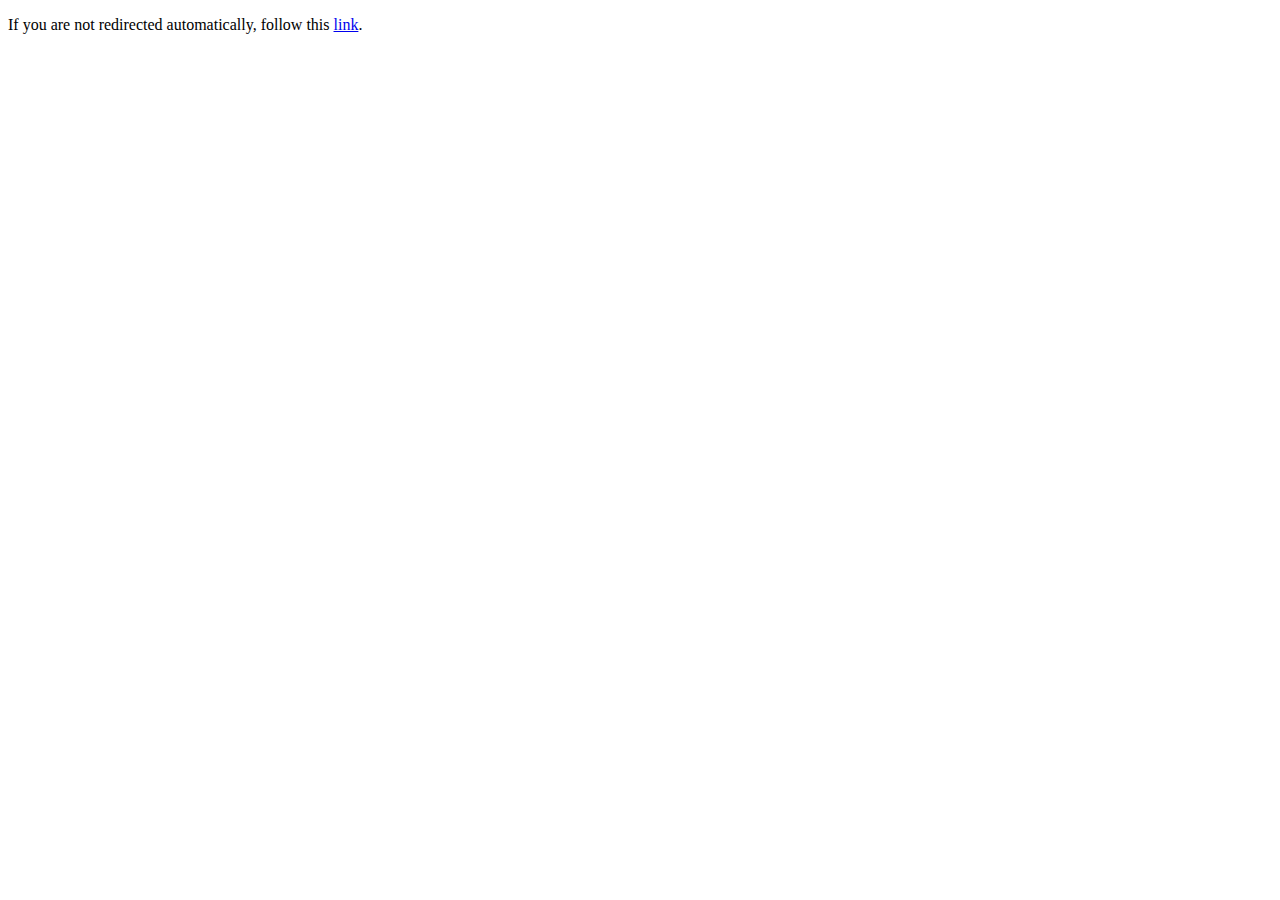
<file: index.html>
<!DOCTYPE html>
<html lang="en">
<head>
    <meta charset="UTF-8">
    <meta name="viewport" content="width=device-width, initial-scale=1.0">
    <title>Redirecting...</title>
    <meta http-equiv="refresh" content="0; url=./index.php">
</head>
<body>
    <!-- Fallback message for browsers that do not support meta refresh -->
    <p>If you are not redirected automatically, follow this <a href="./index.php">link</a>.</p>
</body>
</html>
</file>
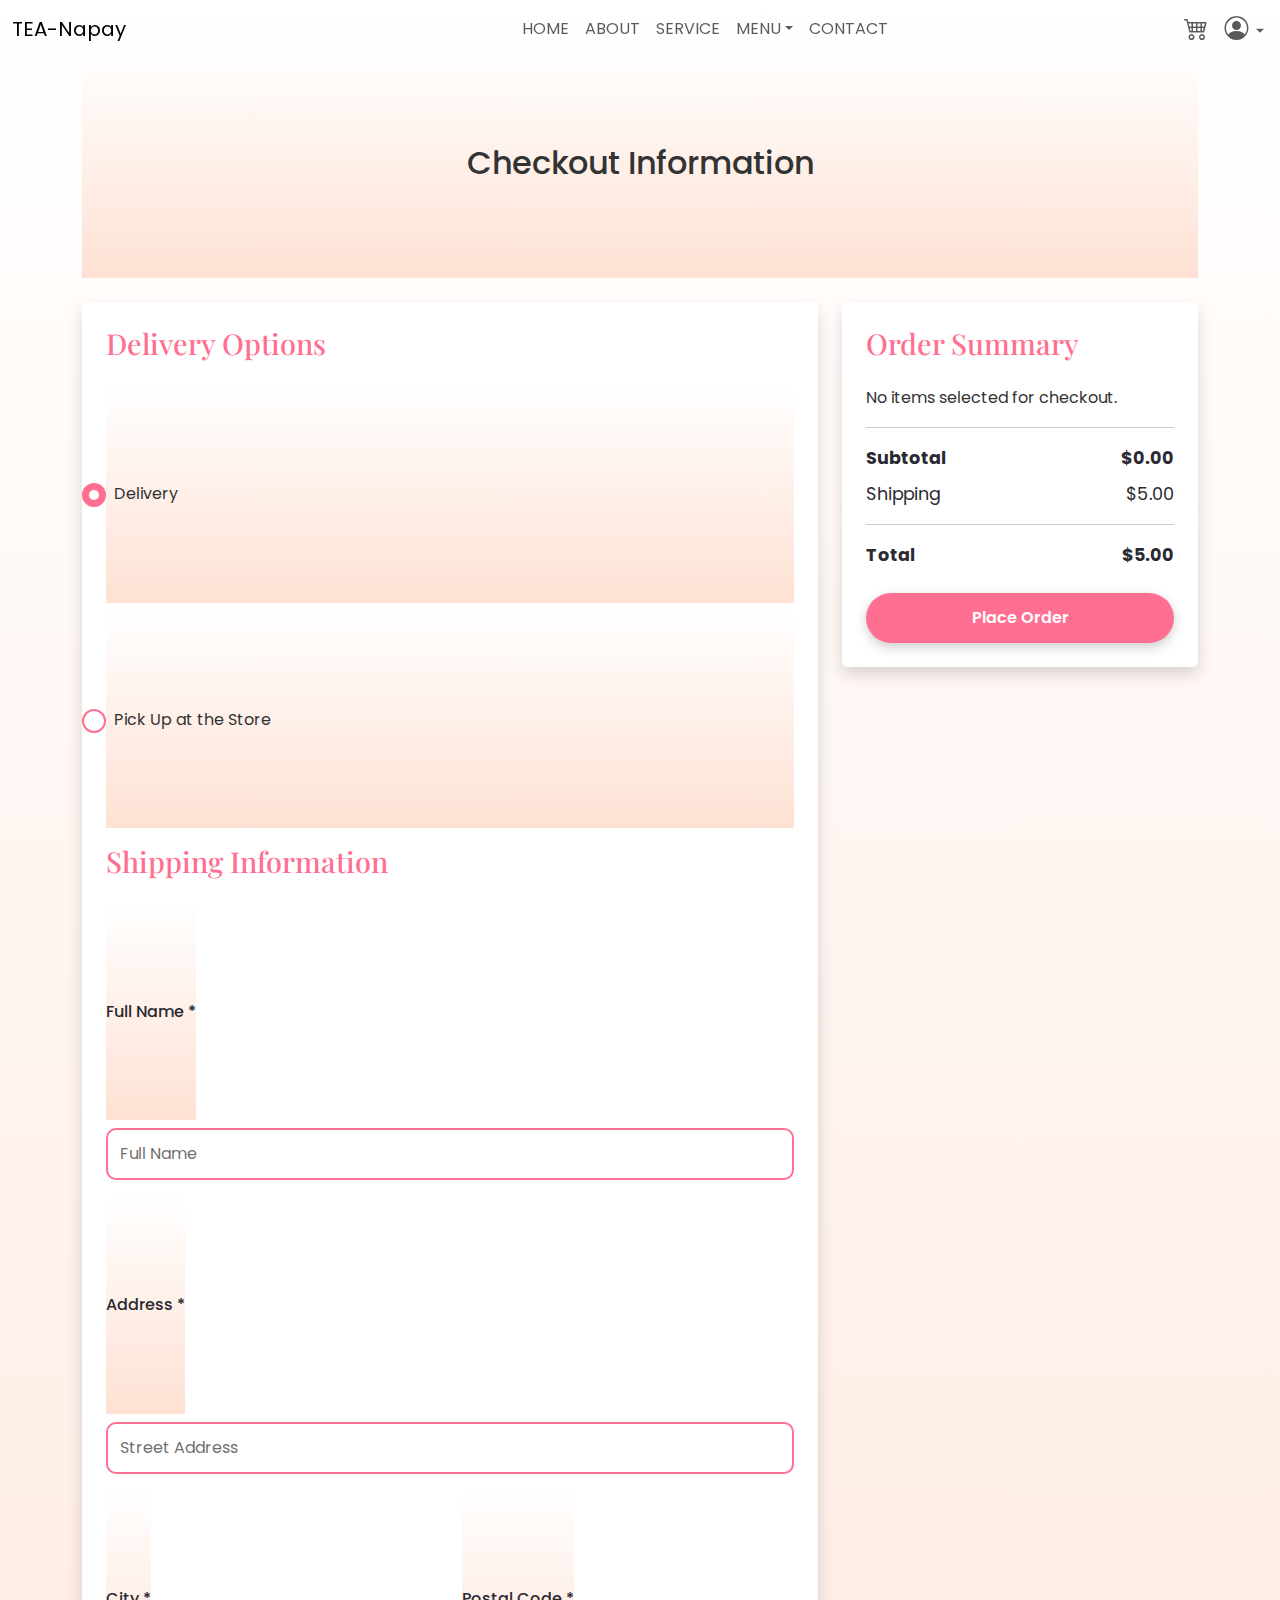
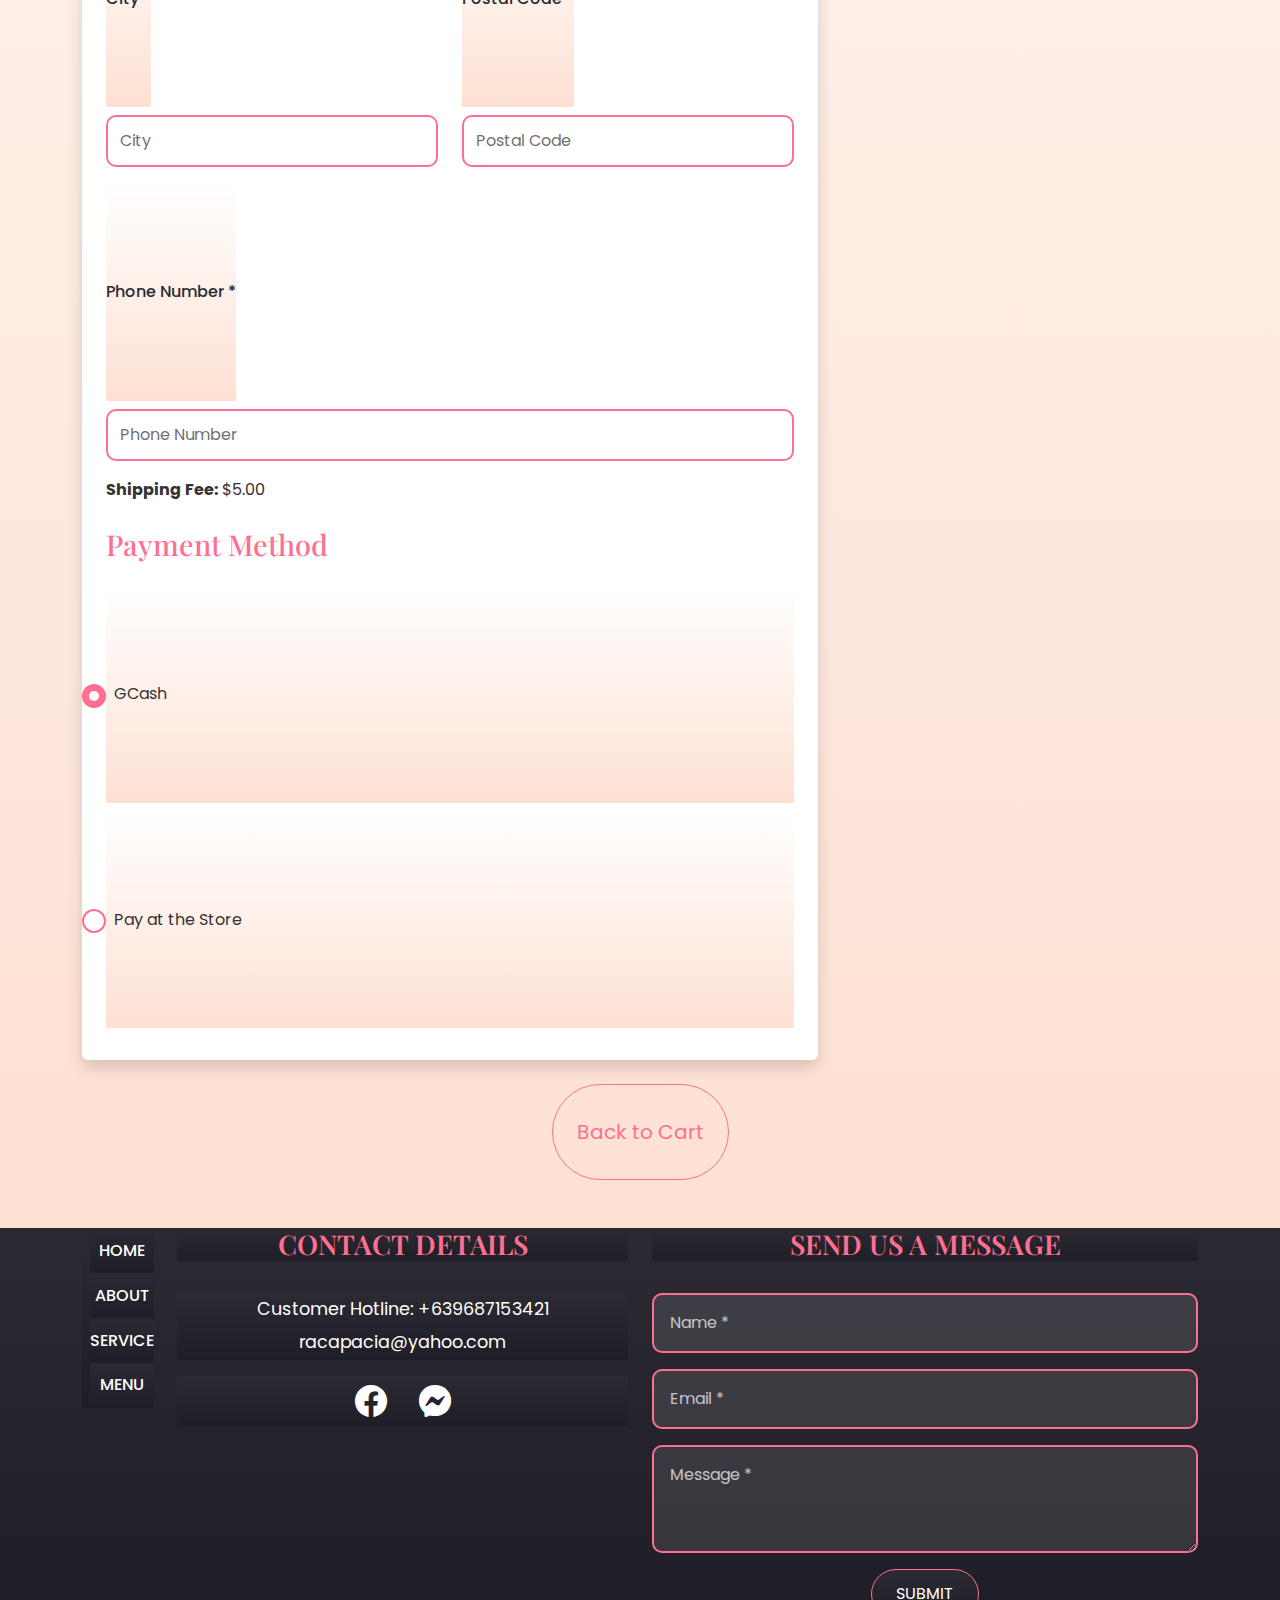
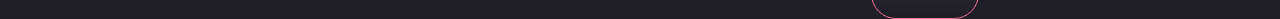
<file: checkout.html>
<!DOCTYPE html>
<html lang="en">
<head>
    <meta charset="UTF-8">
    <meta name="viewport" content="width=device-width, initial-scale=1.0">
    <title>Checkout - TEA-Napay</title>
    <link href="https://cdn.jsdelivr.net/npm/bootstrap@5.3.2/dist/css/bootstrap.min.css" rel="stylesheet">
    <link rel="stylesheet" href="https://fonts.googleapis.com/css2?family=Playfair+Display:wght@400;700&family=Poppins:wght@400;500;600&display=swap">
    <link rel="stylesheet" href="https://cdn.jsdelivr.net/npm/bootstrap-icons@1.11.3/font/bootstrap-icons.css">
    <link rel="stylesheet" href="style.css">
</head>
<body>
    <!-- Header (same as homepage) -->
    <!--NAV BAR -->
    <header class="main-header">
        <nav class="navbar navbar-expand-lg fixed-top">
            <div class="container-fluid position-relative">
                <!-- Offcanvas Toggler -->
                <button class="navbar-toggler d-lg-none position-absolute top-50 start-0 translate-middle-y ms-2"
                    type="button" data-bs-toggle="offcanvas" data-bs-target="#mainNavDrawer"
                    aria-controls="mainNavDrawer" aria-label="Toggle navigation">
                    <i class="bi bi-list fs-2"></i>
                </button>
                <a class="navbar-brand d-none d-lg-block" href="homepage.html#home">TEA-Napay</a>
                <a class="navbar-brand d-none d-md-block d-lg-none mx-auto" href="homepage.html#home">TEA-Napay</a>
                <a class="navbar-brand d-block d-md-none ms-5" href="homepage.html#home">TEA-Napay</a>
                <div class="navbar-nav icons-nav flex-row align-items-center position-absolute top-50 end-0 translate-middle-y me-2">
                    <a class="nav-link px-2" href="cart.html" aria-label="View cart"><i class="bi bi-cart4 fs-4"></i></a>
                    <li class="nav-item dropdown">
                        <a class="nav-link dropdown-toggle px-2" href="#" id="profileDropdown" role="button" data-bs-toggle="dropdown" aria-expanded="false">
                            <i class="bi bi-person-circle fs-4"></i>
                        </a>
                        <ul class="dropdown-menu dropdown-menu-end" aria-labelledby="profileDropdown">
                          <li>
                              <a class="dropdown-item" href="profile.html">
                                  <i class="bi bi-person-circle me-2"></i> See Profile Information
                              </a>
                            </li>
                          <li>
                            <button class="dropdown-item" onclick="updatePersonalInfo()">
                              <i class="bi bi-pencil-square me-2"></i> Update Personal Information
                            </button>
                          </li>
                          <li>
                            <button class="dropdown-item" onclick="updatePassword()">
                              <i class="bi bi-key me-2"></i> Update Password
                            </button>
                          </li>
                          <li>
                            <button class="dropdown-item text-danger" onclick="logout()">
                              <i class="bi bi-box-arrow-right me-2"></i> Logout
                            </button>
                          </li>
                        </ul>
                    </li>
                </div>
                <!-- Desktop Navbar -->
                <div class="collapse navbar-collapse d-none d-lg-block" id="mainNav">
                    <div class="navbar-nav-container d-flex justify-content-center w-100">
                        <ul class="navbar-nav">
                            <li class="nav-item"><a class="nav-link" href="homepage.html#home">HOME</a></li>
                            <li class="nav-item"><a class="nav-link" href="homepage.html#about">ABOUT</a></li>
                            <li class="nav-item"><a class="nav-link" href="homepage.html#service">SERVICE</a></li>
                            <li class="nav-item dropdown">
                                <a class="nav-link dropdown-toggle" href="homepage.html#menu" id="menuDropdown" role="button" data-bs-toggle="dropdown" aria-expanded="false">MENU</a>
                                <ul class="dropdown-menu" aria-labelledby="menuDropdown">
                                    <li><a class="dropdown-item" href="#">Donuts</a></li>
                                    <li><a class="dropdown-item" href="#">Bread</a></li>
                                    <li><a class="dropdown-item" href="#">Milk Tea</a></li>
                                    <li><a class="dropdown-item" href="#">Cakes</a></li>
                                    <li><a class="dropdown-item" href="#">Others</a></li>
                                </ul>
                            </li>
                            <li class="nav-item"><a class="nav-link" href="#contact">CONTACT</a></li>
                        </ul>
                    </div>
                </div>
                <!-- Offcanvas Drawer for Mobile/Tablet -->
                <div class="offcanvas offcanvas-start d-lg-none" tabindex="-1" id="mainNavDrawer" aria-labelledby="mainNavDrawerLabel">
                    <div class="offcanvas-header">
                        <h5 class="offcanvas-title" id="mainNavDrawerLabel">TEA-Napay</h5>
                        <button type="button" class="btn-close text-reset" data-bs-dismiss="offcanvas" aria-label="Close"></button>
                    </div>
                    <div class="offcanvas-body">
                        <ul class="navbar-nav flex-column">
                            <li class="nav-item"><a class="nav-link" href="homepage.html#home" data-bs-dismiss="offcanvas">HOME</a></li>
                            <li class="nav-item"><a class="nav-link" href="homepage.html#about" data-bs-dismiss="offcanvas">ABOUT</a></li>
                            <li class="nav-item"><a class="nav-link" href="homepage.html#service" data-bs-dismiss="offcanvas">SERVICE</a></li>
                            <li class="nav-item dropdown">
                                <a class="nav-link dropdown-toggle" href="homepage.html#menu" id="menuDropdownDrawer" role="button" data-bs-toggle="dropdown" aria-expanded="false">MENU</a>
                                <ul class="dropdown-menu" aria-labelledby="menuDropdownDrawer">
                                    <li><a class="dropdown-item" href="#">Donuts</a></li>
                                    <li><a class="dropdown-item" href="#">Bread</a></li>
                                    <li><a class="dropdown-item" href="#">Milk Tea</a></li>
                                    <li><a class="dropdown-item" href="#">Cakes</a></li>
                                    <li><a class="dropdown-item" href="#">Others</a></li>
                                </ul>
                            </li>
                            <li class="nav-item"><a class="nav-link" href="#contact" data-bs-dismiss="offcanvas">CONTACT</a></li>
                        </ul>
                    </div>
                </div>
            </div>
        </nav>
    </header>

    <!-- Checkout Section -->
    <section class="checkout py-5">
        <div class="container">
            <h2 class="text-center mb-4">Checkout Information</h2>
            <div class="row g-4">
                <!-- Shipping and Payment Form -->
                <div class="col-12 col-md-8">
                    <div class="checkout-card bg-white p-4 rounded shadow">
                        <h4>Delivery Options</h4>
                        <div class="mb-3">
                            <div class="form-check">
                                <input class="form-check-input" type="radio" name="deliveryOption" id="delivery" value="delivery" checked>
                                <label class="form-check-label" for="delivery">Delivery</label>
                            </div>
                            <div class="form-check">
                                <input class="form-check-input" type="radio" name="deliveryOption" id="pickup" value="pickup">
                                <label class="form-check-label" for="pickup">Pick Up at the Store</label>
                            </div>
                        </div>

                        <!-- Delivery Form -->
                        <div id="delivery-form">
                            <h4>Shipping Information</h4>
                            <div class="mb-3">
                                <label class="form-label">Full Name *</label>
                                <input type="text" class="form-control" placeholder="Full Name" required aria-label="Your full name">
                            </div>
                            <div class="mb-3">
                                <label class="form-label">Address *</label>
                                <input type="text" class="form-control" placeholder="Street Address" required aria-label="Your street address">
                            </div>
                            <div class="row">
                                <div class="col-md-6 mb-3">
                                    <label class="form-label">City *</label>
                                    <input type="text" class="form-control" placeholder="City" required aria-label="Your city">
                                </div>
                                <div class="col-md-6 mb-3">
                                    <label class="form-label">Postal Code *</label>
                                    <input type="text" class="form-control" placeholder="Postal Code" required aria-label="Your postal code">
                                </div>
                            </div>
                            <div class="mb-3">
                                <label class="form-label">Phone Number *</label>
                                <input type="tel" class="form-control" placeholder="Phone Number" required aria-label="Your phone number">
                            </div>
                            <div class="mb-3">
                                <p><strong>Shipping Fee:</strong> <span id="shipping-fee">$5.00</span></p>
                            </div>
                        </div>

                        <!-- Payment Method -->
                        <div id="payment-method" class="mt-4">
                            <h4>Payment Method</h4>
                            <div class="form-check">
                                <input class="form-check-input" type="radio" name="paymentMethod" id="gcash" value="gcash" checked>
                                <label class="form-check-label" for="gcash">GCash</label>
                            </div>
                            <div class="form-check">
                                <input class="form-check-input" type="radio" name="paymentMethod" id="pay-at-store" value="pay-at-store">
                                <label class="form-check-label" for="pay-at-store">Pay at the Store</label>
                            </div>
                        </div>
                    </div>
                </div>
                <!-- Order Summary -->
                <div class="col-12 col-md-4">
                    <div class="checkout-card bg-white p-4 rounded shadow">
                        <h4>Order Summary</h4>
                        <div id="order-summary-items">
                            <!-- Items will be dynamically inserted here -->
                        </div>
                        <hr>
                        <div class="d-flex justify-content-between mb-2">
                            <strong>Subtotal</strong>
                            <strong id="subtotal">$0.00</strong>
                        </div>
                        <div class="d-flex justify-content-between mb-2">
                            <span>Shipping</span>
                            <span id="shipping">$5.00</span>
                        </div>
                        <hr>
                        <div class="d-flex justify-content-between mb-4">
                            <strong>Total</strong>
                            <strong id="total">$5.00</strong>
                        </div>
                        <button class="btn btn-custom rounded-pill w-100">Place Order</button>
                    </div>
                </div>
            </div>
            <div class="text-center mt-4">
                <a href="cart.html" class="btn btn-outline-danger btn-lg rounded-pill px-4">Back to Cart</a>
            </div>
        </div>
    </section>

    <!-- Footer (same as homepage) -->
    <footer class="footer animate__animated animate__fadeIn" id="contact">
        <div class="container">
            <div class="row g-4">
                <div class="col-12 col-md-1 text-md-start">
                    <ul class="nav justify-content-center flex-row flex-md-column">
                        <li class="nav-item mx-2"><a class="nav-link" href="homepage.html#home">HOME</a></li>
                        <li class="nav-item mx-2"><a class="nav-link" href="homepage.html#about">ABOUT</a></li>
                        <li class="nav-item mx-2"><a class="nav-link" href="homepage.html#service">SERVICE</a></li>
                        <li class="nav-item mx-2"><a class="nav-link" href="homepage.html#menu">MENU</a></li>
                    </ul>
                </div>
                <div class="col-12 col-md-5 text-center">
                    <h5 class="footer-heading">CONTACT DETAILS</h5>
                    <p class="footer-text">
                        Customer Hotline: +639687153421<br>
                        racapacia@yahoo.com
                    </p>
                    <div class="social-icons">
                        <a href="https://www.facebook.com/profile.php?id=100067176574296" class="social-icon" aria-label="Visit our Facebook page"><i class="bi bi-facebook"></i></a>
                        <a href="https://www.facebook.com/messages/t/102498215320537" class="social-icon" aria-label="Visit our Facebook page"><i class="bi bi-messenger"></i></a>
                    </div>
                </div>
                <div class="col-12 col-md-6 text-center text-md-start">
                    <h5 class="footer-heading">SEND US A MESSAGE</h5>
                    <div class="contact-form">
                        <div class="mb-3">
                            <input type="text" class="form-control" placeholder="Name *" required aria-label="Your name">
                        </div>
                        <div class="mb-3">
                            <input type="email" class="form-control" placeholder="Email *" required aria-label="Your email">
                        </div>
                        <div class="mb-3">
                            <textarea class="form-control" placeholder="Message *" rows="3" required aria-label="Your message"></textarea>
                        </div>
                        <button type="button" class="btn btn-custom rounded-pill px-4">SUBMIT</button>
                    </div>
                </div>
            </div>
        </div>
    </footer>

    <script src="https://cdn.jsdelivr.net/npm/bootstrap@5.3.2/dist/js/bootstrap.bundle.min.js"></script>
    <script src="script.js"></script>
</body>
</html>
</file>
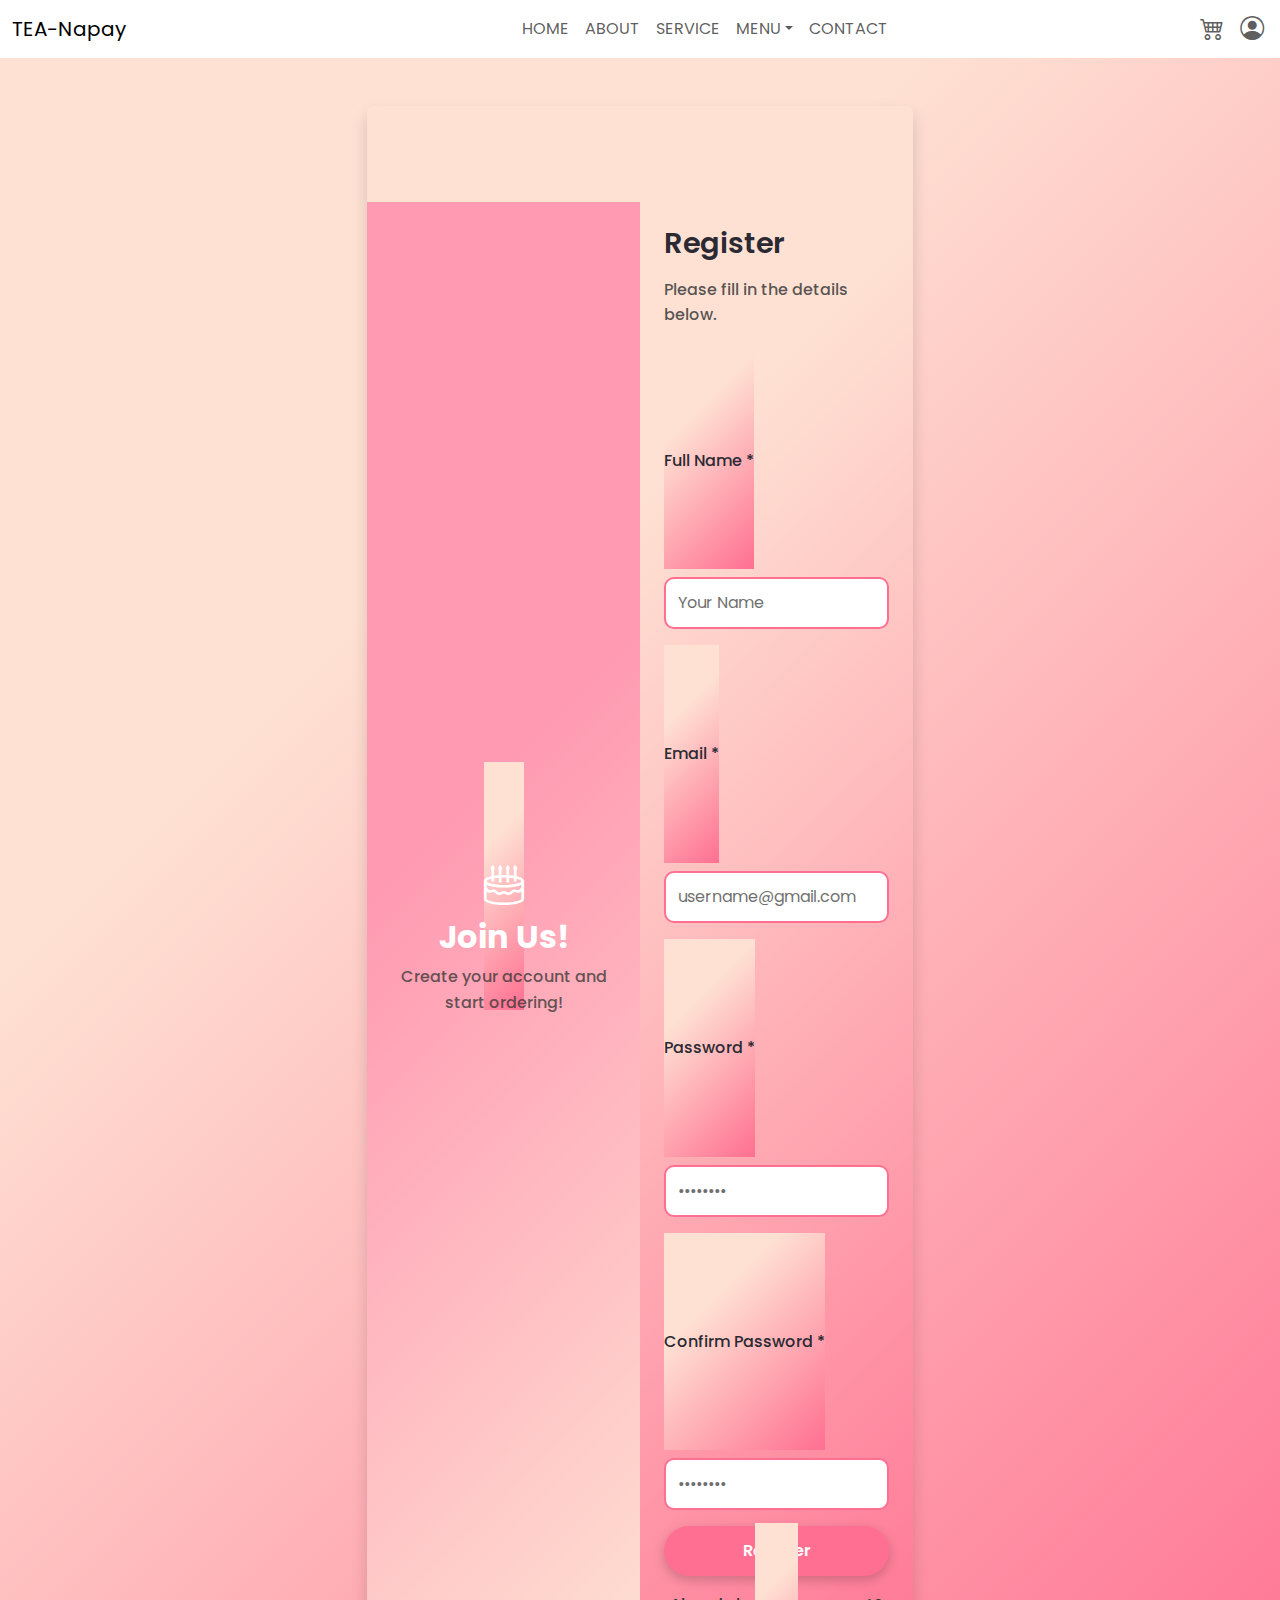
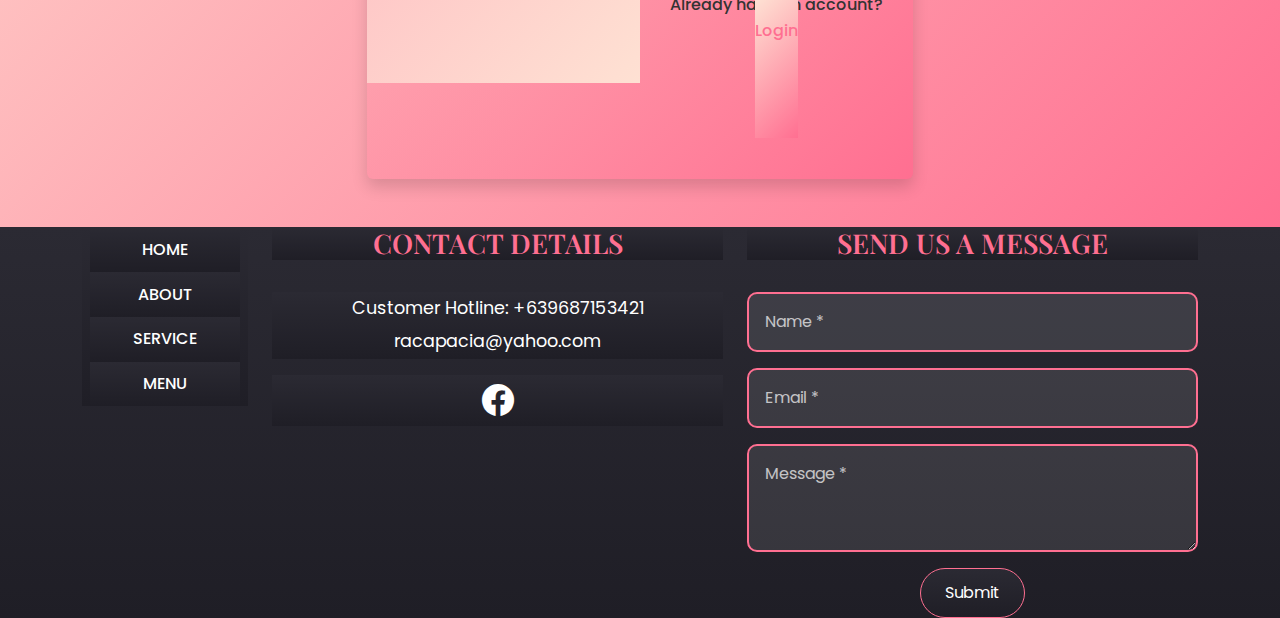
<file: register.html>
<!DOCTYPE html>
<html lang="en">
<head>
    <meta charset="UTF-8">
    <meta name="viewport" content="width=device-width, initial-scale=1.0">
    <title>Register - TEA-Napay</title>
    <link href="https://cdn.jsdelivr.net/npm/bootstrap@5.3.2/dist/css/bootstrap.min.css" rel="stylesheet">
    <link rel="stylesheet" href="https://fonts.googleapis.com/css2?family=Playfair+Display:wght@400;700&family=Poppins:wght@400;500;600&display=swap">
    <link rel="stylesheet" href="https://cdn.jsdelivr.net/npm/bootstrap-icons@1.11.3/font/bootstrap-icons.css">
    <link rel="stylesheet" href="style.css">
</head>
<body class="register-page">
    <!-- Header (same as other pages) -->
    <header class="main-header">
        <nav class="navbar navbar-expand-lg">
            <div class="container-fluid position-relative">
                <button class="navbar-toggler d-lg-none position-absolute top-50 start-0 translate-middle-y ms-2" type="button" data-bs-toggle="collapse" data-bs-target="#mainNav" aria-controls="mainNav" aria-expanded="false" aria-label="Toggle navigation">
                    <i class="bi bi-list fs-2"></i>
                </button>
                <a class="navbar-brand d-none d-lg-block" href="homepage.html#home">TEA-Napay</a>
                <a class="navbar-brand d-none d-md-block d-lg-none mx-auto" href="homepage.html#home">TEA-Napay</a>
                <a class="navbar-brand d-block d-md-none ms-5" href="homepage.html#home">TEA-Napay</a>
                <div class="navbar-nav icons-nav flex-row align-items-center position-absolute top-50 end-0 translate-middle-y me-2">
                    <a class="nav-link px-2" href="cart.html" aria-label="View cart"><i class="bi bi-cart4 fs-4"></i></a>
                    <a class="nav-link px-2" href="index.html" aria-label="Log in"><i class="bi bi-person-circle fs-4"></i></a>
                </div>
                <div class="collapse navbar-collapse" id="mainNav">
                    <div class="navbar-nav-container d-flex justify-content-center w-100">
                        <ul class="navbar-nav">
                            <li class="nav-item"><a class="nav-link" href="homepage.html#home">HOME</a></li>
                            <li class="nav-item"><a class="nav-link" href="homepage.html#about">ABOUT</a></li>
                            <li class="nav-item"><a class="nav-link" href="homepage.html#service">SERVICE</a></li>
                            <li class="nav-item dropdown">
                                <a class="nav-link dropdown-toggle" href="homepage.html#menu" id="menuDropdown" role="button" data-bs-toggle="dropdown" aria-expanded="false">MENU</a>
                                <ul class="dropdown-menu" aria-labelledby="menuDropdown">
                                    <li><a class="dropdown-item" href="#">Donuts</a></li>
                                    <li><a class="dropdown-item" href="#">Bread</a></li>
                                    <li><a class="dropdown-item" href="#">Milk Tea</a></li>
                                    <li><a class="dropdown-item" href="#">Cakes</a></li>
                                </ul>
                            </li>
                            <li class="nav-item"><a class="nav-link" href="homepage.html#contact">CONTACT</a></li>
                        </ul>
                    </div>
                </div>
            </div>
        </nav>
    </header>

    <!-- Register Section -->
    <section class="register py-5">
        <div class="container">
            <div class="row justify-content-center">
                <div class="col-12 col-md-8 col-lg-6">
                    <div class="register-card bg-white rounded shadow">
                        <div class="row g-0">
                            <div class="col-12 col-md-6 gradient-bg d-flex align-items-center justify-content-center">
                                <div class="text-center p-4">
                                    <i class="bi bi-cake2 fs-1 text-white mb-3"></i>
                                    <h2 class="text-white">Join Us!</h2>
                                    <p class="opacity-75">Create your account and start ordering!</p>
                                </div>
                            </div>
                            <div class="col-12 col-md-6 p-4">
                                <h3 class="mb-3">Register</h3>
                                <p class="text-muted mb-4">Please fill in the details below.</p>
                                <form id="register-form">
                                    <div class="mb-3">
                                        <label for="regName" class="form-label">Full Name *</label>
                                        <input type="text" class="form-control" id="regName" placeholder="Your Name" required aria-label="Your name">
                                    </div>
                                    <div class="mb-3">
                                        <label for="regEmail" class="form-label">Email *</label>
                                        <input type="email" class="form-control" id="regEmail" placeholder="username@gmail.com" required aria-label="Your email">
                                    </div>
                                    <div class="mb-3">
                                        <label for="regPassword" class="form-label">Password *</label>
                                        <input type="password" class="form-control" id="regPassword" placeholder="••••••••" required aria-label="Your password">
                                    </div>
                                    <div class="mb-3">
                                        <label for="regConfirm" class="form-label">Confirm Password *</label>
                                        <input type="password" class="form-control" id="regConfirm" placeholder="••••••••" required aria-label="Confirm password">
                                    </div>
                                    <button type="submit" class="btn btn-custom w-100">Register</button>
                                    <p class="p1 text-center mt-3 small">Already have an account? <a href="index.html">Login</a></p>
                                </form>
                            </div>
                        </div>
                    </div>
                </div>
            </div>
        </div>
    </section>

    <!-- Footer (same as other pages) -->
    <footer class="footer animate__animated animate__fadeIn" id="contact">
        <div class="container">
            <div class="row g-4">
                <div class="col-12 col-md-2 text-center text-md-start">
                    <ul class="nav justify-content-center justify-content-md-start flex-row flex-md-column">
                        <li class="nav-item mx-2"><a class="nav-link" href="homepage.html#home">HOME</a></li>
                        <li class="nav-item mx-2"><a class="nav-link" href="homepage.html#about">ABOUT</a></li>
                        <li class="nav-item mx-2"><a class="nav-link" href="homepage.html#service">SERVICE</a></li>
                        <li class="nav-item mx-2"><a class="nav-link" href="homepage.html#menu">MENU</a></li>
                    </ul>
                </div>
                <div class="col-12 col-md-5 text-center">
                    <h5 class="footer-heading">CONTACT DETAILS</h5>
                    <p class="footer-text">
                        Customer Hotline: +639687153421<br>
                        racapacia@yahoo.com
                    </p>
                    <div class="social-icons">
                        <a href="https://www.facebook.com/profile.php?id=100067176574296" class="social-icon" aria-label="Visit our Facebook page"><i class="bi bi-facebook"></i></a>
                    </div>
                </div>
                <div class="col-12 col-md-5 text-center text-md-start">
                    <h5 class="footer-heading">SEND US A MESSAGE</h5>
                    <div class="contact-form">
                        <div class="mb-3">
                            <input type="text" class="form-control" placeholder="Name *" required aria-label="Your name">
                        </div>
                        <div class="mb-3">
                            <input type="email" class="form-control" placeholder="Email *" required aria-label="Your email">
                        </div>
                        <div class="mb-3">
                            <textarea class="form-control" placeholder="Message *" rows="3" required aria-label="Your message"></textarea>
                        </div>
                        <button type="button" class="btn btn-custom rounded-pill px-4">Submit</button>
                    </div>
                </div>
            </div>
        </div>
    </footer>

    <script src="https://cdn.jsdelivr.net/npm/bootstrap@5.3.2/dist/js/bootstrap.bundle.min.js"></script>
    <script>
        document.addEventListener('DOMContentLoaded', function() {
            const registerForm = document.getElementById('register-form');
            registerForm.addEventListener('submit', function(e) {
                e.preventDefault();
                const name = document.getElementById('regName').value.trim();
                const email = document.getElementById('regEmail').value.trim();
                const password = document.getElementById('regPassword').value;
                const confirm = document.getElementById('regConfirm').value;
                if (password !== confirm) {
                    alert('Passwords do not match!');
                    return;
                }
                // Save registration info (for demo only)
                localStorage.setItem('registeredUser', JSON.stringify({ name, email, password }));
                alert('Registration successful! Please login.');
                window.location.href = 'login.html';
            });
        });
    </script>
</body>
</html>
</file>
<file: style.css>
/* =========================
   1. LOGIN
   ========================= */
.login, .login-card, .login .form-label, .login .form-control, .login .btn-custom, .login a, .login .form-check, .login .form-check-input, .login .form-check-label, .login .bi-cake2 {
    padding: 6rem 0;
    background: linear-gradient(135deg, var(--secondary-color) 30%, var(--primary-color) 100%);
}

.login-card, .register-card {
    border-radius: 20px;
    overflow: hidden;
    box-shadow: 0 6px 20px rgba(0, 0, 0, 0.2);
    transition: transform 0.3s ease;
}

.login-card:hover, .register-card:hover {
    transform: scale(1.05);
}

.gradient-bg {
    background: linear-gradient(135deg, var(--hover-color) 40%, var(--secondary-color) 100%);
    min-height: 300px;
}

.login-card h2, .register-card h2 {
    font-family: 'Poppins', sans-serif;
    font-weight: 700;
    font-size: 2rem;
    color: var(--white);
}

.login-card h3, .register-card h3 {
    font-family: 'Poppins', sans-serif;
    font-size: 1.8rem;
    font-weight: 600;
    color: var(--accent-color);
}

.login-card p, .register-card p {
    font-size: 1rem;
    color: var(--text-color);
    font-weight: 500;
}

.login .form-label, .register .form-label {
    font-weight: 500;
    color: var(--accent-color);
}

.login .form-control, .register .form-control {
    border: 2px solid var(--primary-color);

    border-radius: 10px;
    padding: 0.75rem;
    color: var(--text-color);
    background: var(--white);
    transition: border-color 0.3s ease, box-shadow 0.3s ease;
}

.login .form-control:focus, .register .form-control:focus {
    border-color: var(--hover-color);
    box-shadow: 0 0 8px rgba(255, 111, 145, 0.3);
    background: var(--white);
}

.login .form-control::placeholder, .register .form-control::placeholder {
    color: var(--text-color);
    opacity: 0.7;
}

.login .form-check, .register .form-check {
    margin-bottom: 0.5rem;
}

.login .form-check-input, .register .form-check-input {
    border: 2px solid var(--primary-color);
    width: 1.2rem;
    height: 1.2rem;
    margin-top: 0.15rem;
    transition: all 0.3s ease;
}

.login .form-check-input:checked, .register .form-check-input:checked {
    background-color: var(--primary-color);
    border-color: var(--primary-color);
}

.login .form-check-input:focus, .register .form-check-input:focus {
    box-shadow: 0 0 8px rgba(255, 111, 145, 0.3);
}

.login .form-check-label, .register .form-check-label {
    font-size: 0.9rem;
    color: var(--text-color);
    margin-left: 0.5rem;
}

.login .btn-custom, .register .btn-custom {
    background: var(--primary-color);
    color: var(--white);
    font-weight: 600;
    padding: 0.75rem;
    border-radius: 50px;
    box-shadow: 0 4px 12px rgba(0, 0, 0, 0.2);
    transition: all 0.3s ease;
}

.login .btn-custom:hover, .register .btn-custom:hover {
    background: var(--hover-color);
    transform: translateY(-3px);
}

.login a, .register a {
    color: var(--primary-color);
    text-decoration: none;
    transition: color 0.3s ease;
}

.login a:hover, .register a:hover {
    color: var(--hover-color);
}

.login .bi-cake2, .register .bi-cake2 {
    font-size: 3rem;
    transition: transform 0.3s ease;
}

.login-card:hover .bi-cake2, .register-card:hover .bi-cake2 {
    transform: scale(1.1);
}

/* =========================
   2. REGISTER
   ========================= */
.register, .register-card, .register .form-label, .register .form-control, .register .btn-custom, .register a, .register .form-check, .register .form-check-input, .register .form-check-label, .register .bi-cake2 {
    padding: 6rem 0;
    background: linear-gradient(135deg, var(--secondary-color) 30%, var(--primary-color) 100%);
}

.register-card {
    border-radius: 20px;
    overflow: hidden;
    box-shadow: 0 6px 20px rgba(0, 0, 0, 0.2);
    transition: transform 0.3s ease;
}

.register-card:hover {
    transform: scale(1.05);
}

.register-card h2 {
    font-family: 'Poppins', sans-serif;
    font-weight: 700;
    font-size: 2rem;
    color: var(--white);
}

.register-card h3 {
    font-family: 'Poppins', sans-serif;
    font-size: 1.8rem;
    font-weight: 600;
    color: var(--accent-color);
}

.register-card p {
    font-size: 1rem;
    color: var(--text-color);
    font-weight: 500;
}

.register .form-label {
    font-weight: 500;
    color: var(--accent-color);
}

.register .form-control {
    border: 2px solid var(--primary-color);

    border-radius: 10px;
    padding: 0.75rem;
    color: var(--text-color);
    background: var(--white);
    transition: border-color 0.3s ease, box-shadow 0.3s ease;
}

.register .form-control:focus {
    border-color: var(--hover-color);
    box-shadow: 0 0 8px rgba(255, 111, 145, 0.3);
    background: var(--white);
}

.register .form-control::placeholder {
    color: var(--text-color);
    opacity: 0.7;
}

.register .form-check {
    margin-bottom: 0.5rem;
}

.register .form-check-input {
    border: 2px solid var(--primary-color);
    width: 1.2rem;
    height: 1.2rem;
    margin-top: 0.15rem;
    transition: all 0.3s ease;
}

.register .form-check-input:checked {
    background-color: var(--primary-color);
    border-color: var(--primary-color);
}

.register .form-check-input:focus {
    box-shadow: 0 0 8px rgba(255, 111, 145, 0.3);
}

.register .form-check-label {
    font-size: 0.9rem;
    color: var(--text-color);
    margin-left: 0.5rem;
}

.register .btn-custom {
    background: var(--primary-color);
    color: var(--white);
    font-weight: 600;
    padding: 0.75rem;
    border-radius: 50px;
    box-shadow: 0 4px 12px rgba(0, 0, 0, 0.2);
    transition: all 0.3s ease;
}

.register .btn-custom:hover {
    background: var(--hover-color);
    transform: translateY(-3px);
}

.register a {
    color: var(--primary-color);
    text-decoration: none;
    transition: color 0.3s ease;
}

.register a:hover {
    color: var(--hover-color);
}

.register .bi-cake2 {
    font-size: 3rem;
    transition: transform 0.3s ease;
}

.register-card:hover .bi-cake2 {
    transform: scale(1.1);
}

/* =========================
   3. HOME HOME
   ========================= */
.home {
    background: linear-gradient(135deg, var(--secondary-color) 30%, var(--primary-color) 100%), url('img/background-pattern.png') center/cover no-repeat fixed;
    min-height: 100vh;
    display: flex;
    align-items: center;
    padding: 5rem 0;
    position: relative;
    overflow: hidden;
    animation: gradientShift 10s ease infinite;
}

@keyframes gradientShift {
    0% { background-position: 0% 50%; }
    50% { background-position: 100% 50%; }
    100% { background-position: 0% 50%; }
}

.home::before {
    content: '';
    position: absolute;
    top: 0;
    left: 0;
    width: 100%;
    height: 100%;
    background: rgba(0, 0, 0, 0.15);
    z-index: 1;
}

/* Spinning donut background for .home section */
.home::after {
    content: "";
    position: absolute;
    left: 50%;
    top: 50%;
    width: 60vw;
    max-width: 400px;
    height: 60vw;
    max-height: 400px;
    background: url('img/homedonut.png') center center/contain no-repeat;
    opacity: 0.18;
    z-index: 1;
    pointer-events: none;
    transform: translate(-50%, -50%);
    animation: spin-bg 12s linear infinite;
}

@keyframes spin-bg {
    0% { transform: translate(-50%, -50%) rotate(0deg);}
    100% { transform: translate(-50%, -50%) rotate(360deg);}
}

/* Responsive adjustments for smaller screens */
@media (max-width: 991.98px) {
    .spin-donut {
        display: none !important;
    }
    .home::after {
        width: 70vw;
        height: 70vw;
        max-width: 320px;
        max-height: 320px;
    }
}
@media (max-width: 767.98px) {
    .home::after {
        width: 80vw;
        height: 80vw;
        max-width: 220px;
        max-height: 220px;
    }
    .home .home-image {
        max-height: 250px;
    }
    .home h1 {
        font-size: 2rem;
    }
    .home .lead {
        font-size: 1rem;
    }
    .login {
        padding: 3rem 0;
    }
    .login-card {
        margin: 0 1rem;
    }
    .login-card h2 {
        font-size: 1.8rem;
    }
    .login-card h3 {
        font-size: 1.5rem;
    }
    .gradient-bg {
        min-height: 200px;
    }
    .login .form-control {
        padding: 0.5rem;
    }
    .login .btn-custom {
        padding: 0.5rem;
    }
    .login .form-check-input {
        width: 1rem;
        height: 1rem;
    }
    .login .form-check-label {
        font-size: 0.8rem;
    }
    .cart h2 {
        font-size: 1.5rem;
    }
    .cart-item {
        padding: 1rem;
    }
    .cart-item img {
        width: 40px;
        height: 40px;
    }
    .cart-item p {
        font-size: 0.9rem;
    }
    .cart-item .input-group {
        max-width: 120px;
    }
    .cart-item .form-control {
        font-size: 0.8rem;
        width: 50px;
    }
    .cart-item .btn-sm {
        font-size: 0.7rem;
        padding: 0.2rem 0.4rem;
    }
    .cart-footer h4 {
        font-size: 1.1rem;
    }
    .cart-footer .btn {
        font-size: 0.9rem;
        padding: 0.4rem 1rem;
    }
}
@media (max-width: 575.98px) {
    .cart-item img {
        width: 35px;
        height: 35px;
    }
    .cart-item p {
        font-size: 0.85rem;
    }
    .cart-item .input-group {
        max-width: 100px;
    }
    .cart-footer .btn {
        font-size: 0.8rem;
        padding: 0.3rem 0.8rem;
    }
}

/* Animation Keyframes */
@keyframes gradientShift {
    0% { background-position: 0% 50%; }
    50% { background-position: 100% 50%; }
    100% { background-position: 0% 50%; }
}
@keyframes slideDown {
    from { opacity: 0; transform: translateY(-10px); }
    to { opacity: 1; transform: translateY(0); }
}
@keyframes spin-bg {
    0% { transform: translate(-50%, -50%) rotate(0deg);}
    100% { transform: translate(-50%, -50%) rotate(360deg);}
}
@keyframes spin {
    0% { transform: rotate(0deg); }
    100% { transform: rotate(360deg); }
}
@keyframes fadeInUp {
    from { opacity: 0; transform: translateY(30px); }
    to { opacity: 1; transform: translateY(0); }
}
@keyframes scaleIn {
    from { opacity: 0; transform: scale(0.9); }
    to { opacity: 1; transform: scale(1); }
}

/* =========================
   4. HOME ABOUT
   ========================= */
.about, .about-card, .about-card h2, .about-card h4, .about-card p, .about-card img {
    padding: 6rem 0;
    background: linear-gradient(180deg, var(--white), var(--secondary-color));
}

.about-card {
    background: var(--white);
    border-radius: 20px;
    padding: 4rem;
    box-shadow: 0 6px 20px rgba(0, 0, 0, 0.1);
    transition: transform 0.5s ease;
}

.about-card:hover {
    transform: translateY(-10px);
}

.about-card h2 {
    font-family: 'Playfair Display', serif;
    font-size: 2.5rem;
    color: var(--accent-color);
    margin-bottom: 2rem;
    text-align: center;
}

.about-card h4 {
    font-size: 1.8rem;
    color: var(--primary-color);
    font-weight: 600;
}

.about-card p {
    font-size: 1.1rem;
    line-height: 1.9;
    color: var(--text-color);
}

.about-card img {
    max-width: 100%;
    border-radius: 15px;
    box-shadow: 0 4px 12px rgba(0, 0, 0, 0.15);
    transition: transform 0.3s ease;
}

.about-card img:hover {
    transform: scale(1.03);
}

/* =========================
   5. HOME SERVICE
   ========================= */
.service, .service-card, .service-card .service-icon, .service-card h4, .service-card p {
    padding: 6rem 0;
    background: var(--secondary-color);
}

.service-card {
    background: var(--primary-color);
    border-radius: 20px;
    padding: 2.5rem;
    box-shadow: 0 6px 16px rgba(0, 0, 0, 0.1);
    transition: all 0.3s ease;
}

.service-card:hover {
    transform: translateY(-8px);
    box-shadow: 0 10px 20px rgba(0, 0, 0, 0.15);
}

.service-card .service-icon {
    font-size: 3.5rem;
    color: var(--white);
    margin-bottom: 1.5rem;
    transition: transform 0.3s ease;
}

.service-card:hover .service-icon {
    transform: rotate(10deg);
}

.service-card h4 {
    font-size: 1.6rem;
    color: var(--accent-color);
    font-weight: 600;
}

.service-card p {
    font-size: 1rem;
    color: var(--text-color);
    line-height: 1.7;
}

/* =========================
   6. HOME MENU
   ========================= */
.menu, .menu-card, .menu-image img, .menu-image i, .menu-card h4, .menu-card p, .menu .btn-custom {
    padding: 6rem 0;
    background: var(--white);
}

.menu-card {
    background: var(--secondary-color);
    border-radius: 20px;
    padding: 2.5rem;
    box-shadow: 0 6px 16px rgba(0, 0, 0, 0.1);
    transition: all 0.3s ease;
}

.menu-card:hover {
    transform: translateY(-8px);
    box-shadow: 0 10px 20px rgba(0, 0, 0, 0.15);
}

.menu-image img {
    width: 200px;
    height: 200px;
    object-fit: cover;
    border-radius: 50%;
    border: 4px solid var(--primary-color);
    transition: transform 0.3s ease;
}

.menu-card:hover .menu-image img {
    transform: scale(1.1);
}

.menu-image i {
    font-size: 1.8rem;
    color: var(--accent-color);
    transition: color 0.3s ease;
}

.menu-card:hover .menu-image i {
    color: var(--primary-color);
}

.menu-card h4 {
    font-size: 1.6rem;
    color: var(--accent-color);
    font-weight: 600;
}

.menu-card p {
    font-size: 1rem;
    color: var(--text-color);
    line-height: 1.7;
}

.menu .btn-custom {
    background: var(--primary-color);
    color: var(--white);
    border-radius: 50px;
    padding: 1rem 3rem;
    font-weight: 600;
    box-shadow: 0 4px 12px rgba(0, 0, 0, 0.2);
}

.menu .btn-custom:hover {
    background: var(--hover-color);
    transform: translateY(-3px);
}

/* =========================
   7. MENU PAGE
   ========================= */
/* If you have a separate menu page, put its unique styles here */

/* =========================
   8. CART PAGE
   ========================= */
.cart, .cart-card, .cart .table, .cart .table th, .cart .table td, .cart-item, .cart-footer, .cart-voucher, .btn-primary, .btn-outline-danger, .btn-outline-secondary, input[type="number"].item-quantity {
    background-color: #f9f9f9;
    padding: 2rem 0;
}

.cart-card {
    border: 1px solid #e0e0e0;
    border-radius: 8px;
}

.table-cart {
    border-collapse: separate;
    border-spacing: 0 10px;
}

.table-cart th,
.table-cart td {
    vertical-align: middle;
    padding: 0.75rem;
    border: none;
}

.table-cart th {
    background-color: #f1f1f1;
    font-weight: 600;
    color: #333;
}

.table-cart td {
    background-color: #fff;
}

.cart-item {
    border: 1px solid #e0e0e0;
    border-radius: 8px;
    transition: box-shadow 0.3s ease;
}

.cart-item:hover {
    box-shadow: 0 4px 12px rgba(0, 0, 0, 0.1);
}

.cart-item img {
    border: 1px solid #ddd;
}

.cart-footer {
    background-color: #fff;
    padding: 1rem;
    border-top: 1px solid #e0e0e0;
}

.cart-voucher {
    border: 1px solid #e0e0e0;
    background-color: #fff;
}

.btn-primary {
    background-color: var(--primary-color);
    border-color: var(--primary-color);
    color: var(--white);
}

.btn-primary:hover {
    background-color: var(--hover-color);
    border-color: var(--hover-color);
    color: var(--white);
}

.btn-outline-danger {
    color: var(--primary-color);
    border-color: var(--primary-color);
    background: transparent;
}

.btn-outline-danger:hover {
    background-color: var(--primary-color);
    color: var(--white);
    border-color: var(--primary-color);
}

.btn-outline-secondary {
    color: var(--accent-color);
    border-color: var(--secondary-color);
    background: transparent;
}

.btn-outline-secondary:hover {
    background-color: var(--secondary-color);
    color: var(--accent-color);
    border-color: var(--secondary-color);
}

/* Remove number input spinners for all browsers */
input[type="number"].item-quantity::-webkit-inner-spin-button,
input[type="number"].item-quantity::-webkit-outer-spin-button {
    -webkit-appearance: none;
    margin: 0;
}
input[type="number"].item-quantity {
    -moz-appearance: textfield; /* Firefox */
}

/* Responsive Adjustments */
@media (max-width: 767.98px) {
    .cart h2 {
        font-size: 1.5rem;
    }

    .cart-item {
        padding: 1rem;
    }

    .cart-item img {
        width: 40px;
        height: 40px;
    }

    .cart-item p {
        font-size: 0.9rem;
    }

    .cart-item .input-group {
        max-width: 120px;
    }

    .cart-item .form-control {
        font-size: 0.8rem;
        width: 50px;
    }

    .cart-item .btn-sm {
        font-size: 0.7rem;
        padding: 0.2rem 0.4rem;
    }

    .cart-footer h4 {
        font-size: 1.1rem;
    }

    .cart-footer .btn {
        font-size: 0.9rem;
        padding: 0.4rem 1rem;
    }
}

@media (max-width: 575.98px) {
    .cart-item img {
        width: 35px;
        height: 35px;
    }

    .cart-item p {
        font-size: 0.85rem;
    }

    .cart-item .input-group {
        max-width: 100px;
    }

    .cart-footer .btn {
        font-size: 0.8rem;
        padding: 0.3rem 0.8rem;
    }
}

/* =========================
   9. CHECKOUT PAGE
   ========================= */
.checkout, .checkout-card, .checkout h2, .checkout .form-label, .checkout .form-control, .checkout .form-check, .checkout .btn-custom, .checkout .btn-outline-custom {
    padding: 6rem 0;
    background: linear-gradient(180deg, var(--white), var(--secondary-color));
}

.checkout-card {
    background: var(--white);
    border-radius: 20px;
    padding: 2.5rem;
    box-shadow: 0 6px 20px rgba(0, 0, 0, 0.1);
    transition: transform 0.3s ease;
}

.checkout-card h4 {
    font-family: 'Playfair Display', serif;
    font-size: 1.8rem;
    color: var(--primary-color);
    margin-bottom: 1.5rem;
}

.checkout .form-label {
    font-weight: 500;
    color: var(--accent-color);
}

.checkout .form-control {
    border: 2px solid var(--primary-color);
    border-radius: 10px;
    padding: 0.75rem;
    color: var(--text-color);
    background: var(--white);
    transition: border-color 0.3s ease, box-shadow 0.3s ease;
}

.checkout .form-control:focus {
    border-color: var(--hover-color);
    box-shadow: 0 0 8px rgba(255, 111, 145, 0.3);
    background: var(--white);
}

.checkout .form-control::placeholder {
    color: var(--text-color);
    opacity: 0.7;
}

.checkout .form-check {
    margin-bottom: 0.5rem;
}

.checkout .form-check-input {
    border: 2px solid var(--primary-color);
    width: 1.5rem;
    height: 1.5rem;
    margin-top: 0.15rem;
    transition: all 0.3s ease;
}

.checkout .form-check-input:checked {
    background-color: var(--primary-color);
    border-color: var(--primary-color);
}

.checkout .form-check-input:focus {
    box-shadow: 0 0 8px rgba(255, 111, 145, 0.3);
}

.checkout .form-check-label {
    font-size: 1rem;
    color: var(--text-color);
    margin-left: 0.5rem;
}

.checkout #order-summary-items img {
    border: 3px solid var(--primary-color);
    transition: transform 0.3s ease;
}

.checkout #order-summary-items img:hover {
    transform: scale(1.1);
}

.checkout #order-summary-items .d-flex {
    padding: 0.5rem 0;
    border-bottom: 1px solid rgba(0, 0, 0, 0.1);
}

.checkout #order-summary-items span {
    font-size: 1rem;
    color: var(--text-color);
}

.checkout .d-flex strong,
.checkout .d-flex span {
    font-size: 1.1rem;
    color: var(--accent-color);
}

.checkout .btn-custom {
    background: var(--primary-color);
    color: var(--white);
    font-weight: 600;
    padding: 0.75rem 2.5rem;
    border-radius: 50px;
    box-shadow: 0 4px 12px rgba(0, 0, 0, 0.2);
    transition: all 0.3s ease;
}

.checkout .btn-custom:hover {
    background: var(--hover-color);
    transform: translateY(-3px);
}

.checkout .btn-outline-custom {
    border: 2px solid var(--primary-color);
    color: var(--primary-color);
    font-weight: 600;
    padding: 0.75rem 2.5rem;
    border-radius: 50px;
    transition: all 0.3s ease;
}

.checkout .btn-outline-custom:hover {
    background: var(--primary-color);
    color: var(--white);
    transform: translateY(-3px);
}

/* =========================
   10. CONTACT (FOOTER)
   ========================= */
.footer, .footer-heading, .footer-text, .footer .nav-link, .footer .nav, .social-icons, .social-icon, .contact-form .form-control, .contact-form .btn-custom {
    background: linear-gradient(180deg, var(--accent-color), #1f1e26);
    color: var(--white);
    position: relative;
    z-index: 1;
}

.footer-heading {
    font-family: 'Playfair Display', serif;
    font-size: 1.7rem;
    color: var(--primary-color);
    margin-bottom: 2rem;
    text-align: center;
    font-weight: 600;
}

.footer-text {
    font-size: 1.1rem;
    color: var(--white);
    line-height: 1.9;
}

.footer .nav-link {
    color: var(--white) !important;
    font-size: 1rem;
    font-weight: 500;
    padding: 0.6rem 0;
    transition: all 0.3s ease;
    text-align: center;
}

.footer .nav-link:hover {
    color: var(--primary-color) !important;
    transform: scale(1.05);
}

.footer .nav {
    justify-content: center !important;
}

.social-icons {
    display: flex;
    justify-content: center;
    gap: 2rem;
}

.social-icon {
    font-size: 2rem;
    color: var(--white);
    transition: all 0.3s ease;
}

.social-icon:hover {
    color: var(--primary-color);
    transform: scale(1.2);
}

.contact-form .form-control {
    border: 2px solid var(--primary-color);
    border-radius: 10px;
    padding: 1rem;
    color: var(--white);
    background: rgba(255, 255, 255, 0.1);
}

.contact-form .form-control::placeholder {
    color: var(--white);
    opacity: 0.7;
}

.contact-form .form-control:focus {
    border-color: var(--hover-color);
    box-shadow: 0 0 8px rgba(255, 111, 145, 0.3);
    background: rgba(255, 255, 255, 0.2);
}

.contact-form .btn-custom {
    background: var(--primary-color);
    border-color: var(--primary-color);
    color: var(--white);
    padding: 0.75rem 2.5rem;
    font-size: 1rem;
    border-radius: 50px;
    transition: all 0.3s ease;
    display: block;
    margin-left: auto;
    margin-right: auto;
}

.contact-form .btn-custom:hover {
    background: var(--white);
    color: var(--primary-color);
    transform: translateY(-3px);
}

/* =========================
   GLOBAL / UTILITY / RESPONSIVE
   ========================= */

/* Color Palette */
:root {
    --primary-color: #ff6f91;
    --secondary-color: #fee1d3;
    --accent-color: #2b2a33;
    --text-color: #333333;
    --white: #ffffff;
    --hover-color: #ff9ab2;
}

/* Reset and Base Styles */
* {
    margin: 0;
    padding: 0;
    box-sizing: border-box;
}

body {
    font-family: 'Poppins', sans-serif;
    background-color: var(--white);
    color: var(--text-color);
    line-height: 1.6;
    min-height: 100vh;
    display: flex;
    flex-direction: column;
}

main {
    flex: 1 0 auto;
}

/* Utility Classes */
.text-center { text-align: center !important; }
.d-flex { display: flex !important; }
.align-items-center { align-items: center !important; }
.justify-content-center { justify-content: center !important; }
.gap-3 { gap: 1rem !important; }
.mt-4 { margin-top: 1.5rem !important; }
.mb-0 { margin-bottom: 0 !important; }
.mb-1 { margin-bottom: 0.25rem !important; }
.mb-2 { margin-bottom: 0.5rem !important; }
.mb-3 { margin-bottom: 1rem !important; }
.mb-4 { margin-bottom: 1.5rem !important; }
.px-4 { padding-left: 1.5rem !important; padding-right: 1.5rem !important; }
.px-5 { padding-left: 3rem !important; padding-right: 3rem !important; }
.py-3 { padding-top: 1rem !important; padding-bottom: 1rem !important; }
.rounded-pill { border-radius: 50rem !important; }
.w-100 { width: 100% !important; }

/* Responsive Adjustments */
@media (max-width: 991.98px) {
    .spin-donut {
        display: none !important;
    }
    .home::after {
        width: 70vw;
        height: 70vw;
        max-width: 320px;
        max-height: 320px;
    }
}
@media (max-width: 767.98px) {
    .home::after {
        width: 80vw;
        height: 80vw;
        max-width: 220px;
        max-height: 220px;
    }
    .home .home-image {
        max-height: 250px;
    }
    .home h1 {
        font-size: 2rem;
    }
    .home .lead {
        font-size: 1rem;
    }
    .login {
        padding: 3rem 0;
    }
    .login-card {
        margin: 0 1rem;
    }
    .login-card h2 {
        font-size: 1.8rem;
    }
    .login-card h3 {
        font-size: 1.5rem;
    }
    .gradient-bg {
        min-height: 200px;
    }
    .login .form-control {
        padding: 0.5rem;
    }
    .login .btn-custom {
        padding: 0.5rem;
    }
    .login .form-check-input {
        width: 1rem;
        height: 1rem;
    }
    .login .form-check-label {
        font-size: 0.8rem;
    }
    .cart h2 {
        font-size: 1.5rem;
    }
    .cart-item {
        padding: 1rem;
    }
    .cart-item img {
        width: 40px;
        height: 40px;
    }
    .cart-item p {
        font-size: 0.9rem;
    }
    .cart-item .input-group {
        max-width: 120px;
    }
    .cart-item .form-control {
        font-size: 0.8rem;
        width: 50px;
    }
    .cart-item .btn-sm {
        font-size: 0.7rem;
        padding: 0.2rem 0.4rem;
    }
    .cart-footer h4 {
        font-size: 1.1rem;
    }
    .cart-footer .btn {
        font-size: 0.9rem;
        padding: 0.4rem 1rem;
    }
}
@media (max-width: 575.98px) {
    .cart-item img {
        width: 35px;
        height: 35px;
    }
    .cart-item p {
        font-size: 0.85rem;
    }
    .cart-item .input-group {
        max-width: 100px;
    }
    .cart-footer .btn {
        font-size: 0.8rem;
        padding: 0.3rem 0.8rem;
    }
}

/* Animation Keyframes */
@keyframes gradientShift {
    0% { background-position: 0% 50%; }
    50% { background-position: 100% 50%; }
    100% { background-position: 0% 50%; }
}
@keyframes slideDown {
    from { opacity: 0; transform: translateY(-10px); }
    to { opacity: 1; transform: translateY(0); }
}
@keyframes spin-bg {
    0% { transform: translate(-50%, -50%) rotate(0deg);}
    100% { transform: translate(-50%, -50%) rotate(360deg);}
}
@keyframes spin {
    0% { transform: rotate(0deg); }
    100% { transform: rotate(360deg); }
}
@keyframes fadeInUp {
    from { opacity: 0; transform: translateY(30px); }
    to { opacity: 1; transform: translateY(0); }
}
@keyframes scaleIn {
    from { opacity: 0; transform: scale(0.9); }
    to { opacity: 1; transform: scale(1); }
}

/* =========================
   REST OF YOUR CSS FOLLOWS
   (Header, Home, About, Service, Menu, Menu Page, Cart Page, Checkout Page, Contact)
   ========================= */

/* =========================
   4. HOME ABOUT
   ========================= */
.about, .about-card, .about-card h2, .about-card h4, .about-card p, .about-card img {
    padding: 6rem 0;
    background: linear-gradient(180deg, var(--white), var(--secondary-color));
}

.about-card {
    background: var(--white);
    border-radius: 20px;
    padding: 4rem;
    box-shadow: 0 6px 20px rgba(0, 0, 0, 0.1);
    transition: transform 0.5s ease;
}

.about-card:hover {
    transform: translateY(-10px);
}

.about-card h2 {
    font-family: 'Playfair Display', serif;
    font-size: 2.5rem;
    color: var(--accent-color);
    margin-bottom: 2rem;
    text-align: center;
}

.about-card h4 {
    font-size: 1.8rem;
    color: var(--primary-color);
    font-weight: 600;
}

.about-card p {
    font-size: 1.1rem;
    line-height: 1.9;
    color: var(--text-color);
}

.about-card img {
    max-width: 100%;
    border-radius: 15px;
    box-shadow: 0 4px 12px rgba(0, 0, 0, 0.15);
    transition: transform 0.3s ease;
}

.about-card img:hover {
    transform: scale(1.03);
}

/* =========================
   5. HOME SERVICE
   ========================= */
.service, .service-card, .service-card .service-icon, .service-card h4, .service-card p {
    padding: 6rem 0;
    background: var(--secondary-color);
}

.service-card {
    background: var(--primary-color);
    border-radius: 20px;
    padding: 2.5rem;
    box-shadow: 0 6px 16px rgba(0, 0, 0, 0.1);
    transition: all 0.3s ease;
}

.service-card:hover {
    transform: translateY(-8px);
    box-shadow: 0 10px 20px rgba(0, 0, 0, 0.15);
}

.service-card .service-icon {
    font-size: 3.5rem;
    color: var(--white);
    margin-bottom: 1.5rem;
    transition: transform 0.3s ease;
}

.service-card:hover .service-icon {
    transform: rotate(10deg);
}

.service-card h4 {
    font-size: 1.6rem;
    color: var(--accent-color);
    font-weight: 600;
}

.service-card p {
    font-size: 1rem;
    color: var(--text-color);
    line-height: 1.7;
}

/* =========================
   6. HOME MENU
   ========================= */
.menu, .menu-card, .menu-image img, .menu-image i, .menu-card h4, .menu-card p, .menu .btn-custom {
    padding: 6rem 0;
    background: var(--white);
}

.menu-card {
    background: var(--secondary-color);
    border-radius: 20px;
    padding: 2.5rem;
    box-shadow: 0 6px 16px rgba(0, 0, 0, 0.1);
    transition: all 0.3s ease;
}

.menu-card:hover {
    transform: translateY(-8px);
    box-shadow: 0 10px 20px rgba(0, 0, 0, 0.15);
}

.menu-image img {
    width: 200px;
    height: 200px;
    object-fit: cover;
    border-radius: 50%;
    border: 4px solid var(--primary-color);
    transition: transform 0.3s ease;
}

.menu-card:hover .menu-image img {
    transform: scale(1.1);
}

.menu-image i {
    font-size: 1.8rem;
    color: var(--accent-color);
    transition: color 0.3s ease;
}

.menu-card:hover .menu-image i {
    color: var(--primary-color);
}

.menu-card h4 {
    font-size: 1.6rem;
    color: var(--accent-color);
    font-weight: 600;
}

.menu-card p {
    font-size: 1rem;
    color: var(--text-color);
    line-height: 1.7;
}

.menu .btn-custom {
    background: var(--primary-color);
    color: var(--white);
    border-radius: 50px;
    padding: 1rem 3rem;
    font-weight: 600;
    box-shadow: 0 4px 12px rgba(0, 0, 0, 0.2);
}

.menu .btn-custom:hover {
    background: var(--hover-color);
    transform: translateY(-3px);
}

/* =========================
   7. MENU PAGE
   ========================= */
/* If you have a separate menu page, put its unique styles here */

/* =========================
   8. CART PAGE
   ========================= */
.cart, .cart-card, .cart .table, .cart .table th, .cart .table td, .cart-item, .cart-footer, .cart-voucher, .btn-primary, .btn-outline-danger, .btn-outline-secondary, input[type="number"].item-quantity {
    background-color: #f9f9f9;
    padding: 2rem 0;
}

.cart-card {
    border: 1px solid #e0e0e0;
    border-radius: 8px;
}

.table-cart {
    border-collapse: separate;
    border-spacing: 0 10px;
}

.table-cart th,
.table-cart td {
    vertical-align: middle;
    padding: 0.75rem;
    border: none;
}

.table-cart th {
    background-color: #f1f1f1;
    font-weight: 600;
    color: #333;
}

.table-cart td {
    background-color: #fff;
}

.cart-item {
    border: 1px solid #e0e0e0;
    border-radius: 8px;
    transition: box-shadow 0.3s ease;
}

.cart-item:hover {
    box-shadow: 0 4px 12px rgba(0, 0, 0, 0.1);
}

.cart-item img {
    border: 1px solid #ddd;
}

.cart-footer {
    background-color: #fff;
    padding: 1rem;
    border-top: 1px solid #e0e0e0;
}

.cart-voucher {
    border: 1px solid #e0e0e0;
    background-color: #fff;
}

.btn-primary {
    background-color: var(--primary-color);
    border-color: var(--primary-color);
    color: var(--white);
}

.btn-primary:hover {
    background-color: var(--hover-color);
    border-color: var(--hover-color);
    color: var(--white);
}

.btn-outline-danger {
    color: var(--primary-color);
    border-color: var(--primary-color);
    background: transparent;
}

.btn-outline-danger:hover {
    background-color: var(--primary-color);
    color: var(--white);
    border-color: var(--primary-color);
}

.btn-outline-secondary {
    color: var(--accent-color);
    border-color: var(--secondary-color);
    background: transparent;
}

.btn-outline-secondary:hover {
    background-color: var(--secondary-color);
    color: var(--accent-color);
    border-color: var(--secondary-color);
}

/* Remove number input spinners for all browsers */
input[type="number"].item-quantity::-webkit-inner-spin-button,
input[type="number"].item-quantity::-webkit-outer-spin-button {
    -webkit-appearance: none;
    margin: 0;
}
input[type="number"].item-quantity {
    -moz-appearance: textfield; /* Firefox */
}

/* Responsive Adjustments */
@media (max-width: 767.98px) {
    .cart h2 {
        font-size: 1.5rem;
    }

    .cart-item {
        padding: 1rem;
    }

    .cart-item img {
        width: 40px;
        height: 40px;
    }

    .cart-item p {
        font-size: 0.9rem;
    }

    .cart-item .input-group {
        max-width: 120px;
    }

    .cart-item .form-control {
        font-size: 0.8rem;
        width: 50px;
    }

    .cart-item .btn-sm {
        font-size: 0.7rem;
        padding: 0.2rem 0.4rem;
    }

    .cart-footer h4 {
        font-size: 1.1rem;
    }

    .cart-footer .btn {
        font-size: 0.9rem;
        padding: 0.4rem 1rem;
    }
}

@media (max-width: 575.98px) {
    .cart-item img {
        width: 35px;
        height: 35px;
    }

    .cart-item p {
        font-size: 0.85rem;
    }

    .cart-item .input-group {
        max-width: 100px;
    }

    .cart-footer .btn {
        font-size: 0.8rem;
        padding: 0.3rem 0.8rem;
    }
}

/* =========================
   9. CHECKOUT PAGE
   ========================= */
.checkout, .checkout-card, .checkout h2, .checkout .form-label, .checkout .form-control, .checkout .form-check, .checkout .btn-custom, .checkout .btn-outline-custom {
    padding: 6rem 0;
    background: linear-gradient(180deg, var(--white), var(--secondary-color));
}

.checkout-card {
    background: var(--white);
    border-radius: 20px;
    padding: 2.5rem;
    box-shadow: 0 6px 20px rgba(0, 0, 0, 0.1);
    transition: transform 0.3s ease;
}

.checkout-card h4 {
    font-family: 'Playfair Display', serif;
    font-size: 1.8rem;
    color: var(--primary-color);
    margin-bottom: 1.5rem;
}

.checkout .form-label {
    font-weight: 500;
    color: var(--accent-color);
}

.checkout .form-control {
    border: 2px solid var(--primary-color);
    border-radius: 10px;
    padding: 0.75rem;
    color: var(--text-color);
    background: var(--white);
    transition: border-color 0.3s ease, box-shadow 0.3s ease;
}

.checkout .form-control:focus {
    border-color: var(--hover-color);
    box-shadow: 0 0 8px rgba(255, 111, 145, 0.3);
    background: var(--white);
}

.checkout .form-control::placeholder {
    color: var(--text-color);
    opacity: 0.7;
}

.checkout .form-check {
    margin-bottom: 0.5rem;
}

.checkout .form-check-input {
    border: 2px solid var(--primary-color);
    width: 1.5rem;
    height: 1.5rem;
    margin-top: 0.15rem;
    transition: all 0.3s ease;
}

.checkout .form-check-input:checked {
    background-color: var(--primary-color);
    border-color: var(--primary-color);
}

.checkout .form-check-input:focus {
    box-shadow: 0 0 8px rgba(255, 111, 145, 0.3);
}

.checkout .form-check-label {
    font-size: 1rem;
    color: var(--text-color);
    margin-left: 0.5rem;
}

.checkout #order-summary-items img {
    border: 3px solid var(--primary-color);
    transition: transform 0.3s ease;
}

.checkout #order-summary-items img:hover {
    transform: scale(1.1);
}

.checkout #order-summary-items .d-flex {
    padding: 0.5rem 0;
    border-bottom: 1px solid rgba(0, 0, 0, 0.1);
}

.checkout #order-summary-items span {
    font-size: 1rem;
    color: var(--text-color);
}

.checkout .d-flex strong,
.checkout .d-flex span {
    font-size: 1.1rem;
    color: var(--accent-color);
}

.checkout .btn-custom {
    background: var(--primary-color);
    color: var(--white);
    font-weight: 600;
    padding: 0.75rem 2.5rem;
    border-radius: 50px;
    box-shadow: 0 4px 12px rgba(0, 0, 0, 0.2);
    transition: all 0.3s ease;
}

.checkout .btn-custom:hover {
    background: var(--hover-color);
    transform: translateY(-3px);
}

.checkout .btn-outline-custom {
    border: 2px solid var(--primary-color);
    color: var(--primary-color);
    font-weight: 600;
    padding: 0.75rem 2.5rem;
    border-radius: 50px;
    transition: all 0.3s ease;
}

.checkout .btn-outline-custom:hover {
    background: var(--primary-color);
    color: var(--white);
    transform: translateY(-3px);
}

/* =========================
   10. CONTACT (FOOTER)
   ========================= */
.footer, .footer-heading, .footer-text, .footer .nav-link, .footer .nav, .social-icons, .social-icon, .contact-form .form-control, .contact-form .btn-custom {
    background: linear-gradient(180deg, var(--accent-color), #1f1e26);
    color: var(--white);
    position: relative;
    z-index: 1;
}

.footer-heading {
    font-family: 'Playfair Display', serif;
    font-size: 1.7rem;
    color: var(--primary-color);
    margin-bottom: 2rem;
    text-align: center;
    font-weight: 600;
}

.footer-text {
    font-size: 1.1rem;
    color: var(--white);
    line-height: 1.9;
}

.footer .nav-link {
    color: var(--white) !important;
    font-size: 1rem;
    font-weight: 500;
    padding: 0.6rem 0;
    transition: all 0.3s ease;
    text-align: center;
}

.footer .nav-link:hover {
    color: var(--primary-color) !important;
    transform: scale(1.05);
}

.footer .nav {
    justify-content: center !important;
}

.social-icons {
    display: flex;
    justify-content: center;
    gap: 2rem;
}

.social-icon {
    font-size: 2rem;
    color: var(--white);
    transition: all 0.3s ease;
}

.social-icon:hover {
    color: var(--primary-color);
    transform: scale(1.2);
}

.contact-form .form-control {
    border: 2px solid var(--primary-color);
    border-radius: 10px;
    padding: 1rem;
    color: var(--white);
    background: rgba(255, 255, 255, 0.1);
}

.contact-form .form-control::placeholder {
    color: var(--white);
    opacity: 0.7;
}

.contact-form .form-control:focus {
    border-color: var(--hover-color);
    box-shadow: 0 0 8px rgba(255, 111, 145, 0.3);
    background: rgba(255, 255, 255, 0.2);
}

.contact-form .btn-custom {
    background: var(--primary-color);
    border-color: var(--primary-color);
    color: var(--white);
    padding: 0.75rem 2.5rem;
    font-size: 1rem;
    border-radius: 50px;
    transition: all 0.3s ease;
    display: block;
    margin-left: auto;
    margin-right: auto;
}

.contact-form .btn-custom:hover {
    background: var(--white);
    color: var(--primary-color);
    transform: translateY(-3px);
}

/* =========================
   GLOBAL / UTILITY / RESPONSIVE
   ========================= */

/* Color Palette */
:root {
    --primary-color: #ff6f91;
    --secondary-color: #fee1d3;
    --accent-color: #2b2a33;
    --text-color: #333333;
    --white: #ffffff;
    --hover-color: #ff9ab2;
}

/* Reset and Base Styles */
* {
    margin: 0;
    padding: 0;
    box-sizing: border-box;
}

body {
    font-family: 'Poppins', sans-serif;
    background-color: var(--white);
    color: var(--text-color);
    line-height: 1.6;
    min-height: 100vh;
    display: flex;
    flex-direction: column;
}

main {
    flex: 1 0 auto;
}

/* Utility Classes */
.text-center { text-align: center !important; }
.d-flex { display: flex !important; }
.align-items-center { align-items: center !important; }
.justify-content-center { justify-content: center !important; }
.gap-3 { gap: 1rem !important; }
.mt-4 { margin-top: 1.5rem !important; }
.mb-0 { margin-bottom: 0 !important; }
.mb-1 { margin-bottom: 0.25rem !important; }
.mb-2 { margin-bottom: 0.5rem !important; }
.mb-3 { margin-bottom: 1rem !important; }
.mb-4 { margin-bottom: 1.5rem !important; }
.px-4 { padding-left: 1.5rem !important; padding-right: 1.5rem !important; }
.px-5 { padding-left: 3rem !important; padding-right: 3rem !important; }
.py-3 { padding-top: 1rem !important; padding-bottom: 1rem !important; }
.rounded-pill { border-radius: 50rem !important; }
.w-100 { width: 100% !important; }

/* Responsive Adjustments */
@media (max-width: 991.98px) {
    .spin-donut {
        display: none !important;
    }
    .home::after {
        width: 70vw;
        height: 70vw;
        max-width: 320px;
        max-height: 320px;
    }
}
@media (max-width: 767.98px) {
    .home::after {
        width: 80vw;
        height: 80vw;
        max-width: 220px;
        max-height: 220px;
    }
    .home .home-image {
        max-height: 250px;
    }
    .home h1 {
        font-size: 2rem;
    }
    .home .lead {
        font-size: 1rem;
    }
    .login {
        padding: 3rem 0;
    }
    .login-card {
        margin: 0 1rem;
    }
    .login-card h2 {
        font-size: 1.8rem;
    }
    .login-card h3 {
        font-size: 1.5rem;
    }
    .gradient-bg {
        min-height: 200px;
    }
    .login .form-control {
        padding: 0.5rem;
    }
    .login .btn-custom {
        padding: 0.5rem;
    }
    .login .form-check-input {
        width: 1rem;
        height: 1rem;
    }
    .login .form-check-label {
        font-size: 0.8rem;
    }
    .cart h2 {
        font-size: 1.5rem;
    }
    .cart-item {
        padding: 1rem;
    }
    .cart-item img {
        width: 40px;
        height: 40px;
    }
    .cart-item p {
        font-size: 0.9rem;
    }
    .cart-item .input-group {
        max-width: 120px;
    }
    .cart-item .form-control {
        font-size: 0.8rem;
        width: 50px;
    }
    .cart-item .btn-sm {
        font-size: 0.7rem;
        padding: 0.2rem 0.4rem;
    }
    .cart-footer h4 {
        font-size: 1.1rem;
    }
    .cart-footer .btn {
        font-size: 0.9rem;
        padding: 0.4rem 1rem;
    }
}
@media (max-width: 575.98px) {
    .cart-item img {
        width: 35px;
        height: 35px;
    }
    .cart-item p {
        font-size: 0.85rem;
    }
    .cart-item .input-group {
        max-width: 100px;
    }
    .cart-footer .btn {
        font-size: 0.8rem;
        padding: 0.3rem 0.8rem;
    }
}

/* Animation Keyframes */
@keyframes gradientShift {
    0% { background-position: 0% 50%; }
    50% { background-position: 100% 50%; }
    100% { background-position: 0% 50%; }
}
@keyframes slideDown {
    from { opacity: 0; transform: translateY(-10px); }
    to { opacity: 1; transform: translateY(0); }
}
@keyframes spin-bg {
    0% { transform: translate(-50%, -50%) rotate(0deg);}
    100% { transform: translate(-50%, -50%) rotate(360deg);}
}
@keyframes spin {
    0% { transform: rotate(0deg); }
    100% { transform: rotate(360deg); }
}
@keyframes fadeInUp {
    from { opacity: 0; transform: translateY(30px); }
    to { opacity: 1; transform: translateY(0); }
}
@keyframes scaleIn {
    from { opacity: 0; transform: scale(0.9); }
    to { opacity: 1; transform: scale(1); }
}

/* =========================
   REST OF YOUR CSS FOLLOWS
   (Header, Home, About, Service, Menu, Menu Page, Cart Page, Checkout Page, Contact)
   ========================= */

/* =========================
   4. HOME ABOUT
   ========================= */
.about, .about-card, .about-card h2, .about-card h4, .about-card p, .about-card img {
    padding: 6rem 0;
    background: linear-gradient(180deg, var(--white), var(--secondary-color));
}

.about-card {
    background: var(--white);
    border-radius: 20px;
    padding: 4rem;
    box-shadow: 0 6px 20px rgba(0, 0, 0, 0.1);
    transition: transform 0.5s ease;
}

.about-card:hover {
    transform: translateY(-10px);
}

.about-card h2 {
    font-family: 'Playfair Display', serif;
    font-size: 2.5rem;
    color: var(--accent-color);
    margin-bottom: 2rem;
    text-align: center;
}

.about-card h4 {
    font-size: 1.8rem;
    color: var(--primary-color);
    font-weight: 600;
}

.about-card p {
    font-size: 1.1rem;
    line-height: 1.9;
    color: var(--text-color);
}

.about-card img {
    max-width: 100%;
    border-radius: 15px;
    box-shadow: 0 4px 12px rgba(0, 0, 0, 0.15);
    transition: transform 0.3s ease;
}

.about-card img:hover {
    transform: scale(1.03);
}

/* =========================
   5. HOME SERVICE
   ========================= */
.service, .service-card, .service-card .service-icon, .service-card h4, .service-card p {
    padding: 6rem 0;
    background: var(--secondary-color);
}

.service-card {
    background: var(--primary-color);
    border-radius: 20px;
    padding: 2.5rem;
    box-shadow: 0 6px 16px rgba(0, 0, 0, 0.1);
    transition: all 0.3s ease;
}

.service-card:hover {
    transform: translateY(-8px);
    box-shadow: 0 10px 20px rgba(0, 0, 0, 0.15);
}

.service-card .service-icon {
    font-size: 3.5rem;
    color: var(--white);
    margin-bottom: 1.5rem;
    transition: transform 0.3s ease;
}

.service-card:hover .service-icon {
    transform: rotate(10deg);
}

.service-card h4 {
    font-size: 1.6rem;
    color: var(--accent-color);
    font-weight: 600;
}

.service-card p {
    font-size: 1rem;
    color: var(--text-color);
    line-height: 1.7;
}

/* =========================
   6. HOME MENU
   ========================= */
.menu, .menu-card, .menu-image img, .menu-image i, .menu-card h4, .menu-card p, .menu .btn-custom {
    padding: 6rem 0;
    background: var(--white);
}

.menu-card {
    background: var(--secondary-color);
    border-radius: 20px;
    padding: 2.5rem;
    box-shadow: 0 6px 16px rgba(0, 0, 0, 0.1);
    transition: all 0.3s ease;
}

.menu-card:hover {
    transform: translateY(-8px);
    box-shadow: 0 10px 20px rgba(0, 0, 0, 0.15);
}

.menu-image img {
    width: 200px;
    height: 200px;
    object-fit: cover;
    border-radius: 50%;
    border: 4px solid var(--primary-color);
    transition: transform 0.3s ease;
}

.menu-card:hover .menu-image img {
    transform: scale(1.1);
}

.menu-image i {
    font-size: 1.8rem;
    color: var(--accent-color);
    transition: color 0.3s ease;
}

.menu-card:hover .menu-image i {
    color: var(--primary-color);
}

.menu-card h4 {
    font-size: 1.6rem;
    color: var(--accent-color);
    font-weight: 600;
}

.menu-card p {
    font-size: 1rem;
    color: var(--text-color);
    line-height: 1.7;
}

.menu .btn-custom {
    background: var(--primary-color);
    color: var(--white);
    border-radius: 50px;
    padding: 1rem 3rem;
    font-weight: 600;
    box-shadow: 0 4px 12px rgba(0, 0, 0, 0.2);
}

.menu .btn-custom:hover {
    background: var(--hover-color);
    transform: translateY(-3px);
}

/* =========================
   7. MENU PAGE
   ========================= */
/* If you have a separate menu page, put its unique styles here */

/* =========================
   8. CART PAGE
   ========================= */
.cart, .cart-card, .cart .table, .cart .table th, .cart .table td, .cart-item, .cart-footer, .cart-voucher, .btn-primary, .btn-outline-danger, .btn-outline-secondary, input[type="number"].item-quantity {
    background-color: #f9f9f9;
    padding: 2rem 0;
}

.cart-card {
    border: 1px solid #e0e0e0;
    border-radius: 8px;
}

.table-cart {
    border-collapse: separate;
    border-spacing: 0 10px;
}

.table-cart th,
.table-cart td {
    vertical-align: middle;
    padding: 0.75rem;
    border: none;
}

.table-cart th {
    background-color: #f1f1f1;
    font-weight: 600;
    color: #333;
}

.table-cart td {
    background-color: #fff;
}

.cart-item {
    border: 1px solid #e0e0e0;
    border-radius: 8px;
    transition: box-shadow 0.3s ease;
}

.cart-item:hover {
    box-shadow: 0 4px 12px rgba(0, 0, 0, 0.1);
}

.cart-item img {
    border: 1px solid #ddd;
}

.cart-footer {
    background-color: #fff;
    padding: 1rem;
    border-top: 1px solid #e0e0e0;
}

.cart-voucher {
    border: 1px solid #e0e0e0;
    background-color: #fff;
}

.btn-primary {
    background-color: var(--primary-color);
    border-color: var(--primary-color);
    color: var(--white);
}

.btn-primary:hover {
    background-color: var(--hover-color);
    border-color: var(--hover-color);
    color: var(--white);
}

.btn-outline-danger {
    color: var(--primary-color);
    border-color: var(--primary-color);
    background: transparent;
}

.btn-outline-danger:hover {
    background-color: var(--primary-color);
    color: var(--white);
    border-color: var(--primary-color);
}

.btn-outline-secondary {
    color: var(--accent-color);
    border-color: var(--secondary-color);
    background: transparent;
}

.btn-outline-secondary:hover {
    background-color: var(--secondary-color);
    color: var(--accent-color);
    border-color: var(--secondary-color);
}

/* Remove number input spinners for all browsers */
input[type="number"].item-quantity::-webkit-inner-spin-button,
input[type="number"].item-quantity::-webkit-outer-spin-button {
    -webkit-appearance: none;
    margin: 0;
}
input[type="number"].item-quantity {
    -moz-appearance: textfield; /* Firefox */
}

/* Responsive Adjustments */
@media (max-width: 767.98px) {
    .cart h2 {
        font-size: 1.5rem;
    }

    .cart-item {
        padding: 1rem;
    }

    .cart-item img {
        width: 40px;
        height: 40px;
    }

    .cart-item p {
        font-size: 0.9rem;
    }

    .cart-item .input-group {
        max-width: 120px;
    }

    .cart-item .form-control {
        font-size: 0.8rem;
        width: 50px;
    }

    .cart-item .btn-sm {
        font-size: 0.7rem;
        padding: 0.2rem 0.4rem;
    }

    .cart-footer h4 {
        font-size: 1.1rem;
    }

    .cart-footer .btn {
        font-size: 0.9rem;
        padding: 0.4rem 1rem;
    }
}

@media (max-width: 575.98px) {
    .cart-item img {
        width: 35px;
        height: 35px;
    }

    .cart-item p {
        font-size: 0.85rem;
    }

    .cart-item .input-group {
        max-width: 100px;
    }

    .cart-footer .btn {
        font-size: 0.8rem;
        padding: 0.3rem 0.8rem;
    }
}

/* =========================
   9. CHECKOUT PAGE
   ========================= */
.checkout, .checkout-card, .checkout h2, .checkout .form-label, .checkout .form-control, .checkout .form-check, .checkout .btn-custom, .checkout .btn-outline-custom {
    padding: 6rem 0;
    background: linear-gradient(180deg, var(--white), var(--secondary-color));
}

.checkout-card {
    background: var(--white);
    border-radius: 20px;
    padding: 2.5rem;
    box-shadow: 0 6px 20px rgba(0, 0, 0, 0.1);
    transition: transform 0.3s ease;
}

.checkout-card h4 {
    font-family: 'Playfair Display', serif;
    font-size: 1.8rem;
    color: var(--primary-color);
    margin-bottom: 1.5rem;
}

.checkout .form-label {
    font-weight: 500;
    color: var(--accent-color);
}

.checkout .form-control {
    border: 2px solid var(--primary-color);
    border-radius: 10px;
    padding: 0.75rem;
    color: var(--text-color);
    background: var(--white);
    transition: border-color 0.3s ease, box-shadow 0.3s ease;
}

.checkout .form-control:focus {
    border-color: var(--hover-color);
    box-shadow: 0 0 8px rgba(255, 111, 145, 0.3);
    background: var(--white);
}

.checkout .form-control::placeholder {
    color: var(--text-color);
    opacity: 0.7;
}

.checkout .form-check {
    margin-bottom: 0.5rem;
}

.checkout .form-check-input {
    border: 2px solid var(--primary-color);
    width: 1.5rem;
    height: 1.5rem;
    margin-top: 0.15rem;
    transition: all 0.3s ease;
}

.checkout .form-check-input:checked {
    background-color: var(--primary-color);
    border-color: var(--primary-color);
}

.checkout .form-check-input:focus {
    box-shadow: 0 0 8px rgba(255, 111, 145, 0.3);
}

.checkout .form-check-label {
    font-size: 1rem;
    color: var(--text-color);
    margin-left: 0.5rem;
}

.checkout #order-summary-items img {
    border: 3px solid var(--primary-color);
    transition: transform 0.3s ease;
}

.checkout #order-summary-items img:hover {
    transform: scale(1.1);
}

.checkout #order-summary-items .d-flex {
    padding: 0.5rem 0;
    border-bottom: 1px solid rgba(0, 0, 0, 0.1);
}

.checkout #order-summary-items span {
    font-size: 1rem;
    color: var(--text-color);
}

.checkout .d-flex strong,
.checkout .d-flex span {
    font-size: 1.1rem;
    color: var(--accent-color);
}

.checkout .btn-custom {
    background: var(--primary-color);
    color: var(--white);
    font-weight: 600;
    padding: 0.75rem 2.5rem;
    border-radius: 50px;
    box-shadow: 0 4px 12px rgba(0, 0, 0, 0.2);
    transition: all 0.3s ease;
}

.checkout .btn-custom:hover {
    background: var(--hover-color);
    transform: translateY(-3px);
}

.checkout .btn-outline-custom {
    border: 2px solid var(--primary-color);
    color: var(--primary-color);
    font-weight: 600;
    padding: 0.75rem 2.5rem;
    border-radius: 50px;
    transition: all 0.3s ease;
}

.checkout .btn-outline-custom:hover {
    background: var(--primary-color);
    color: var(--white);
    transform: translateY(-3px);
}

/* =========================
   10. CONTACT (FOOTER)
   ========================= */
.footer, .footer-heading, .footer-text, .footer .nav-link, .footer .nav, .social-icons, .social-icon, .contact-form .form-control, .contact-form .btn-custom {
    background: linear-gradient(180deg, var(--accent-color), #1f1e26);
    color: var(--white);
    position: relative;
    z-index: 1;
}

.footer-heading {
    font-family: 'Playfair Display', serif;
    font-size: 1.7rem;
    color: var(--primary-color);
    margin-bottom: 2rem;
    text-align: center;
    font-weight: 600;
}

.footer-text {
    font-size: 1.1rem;
    color: var(--white);
    line-height: 1.9;
}

.footer .nav-link {
    color: var(--white) !important;
    font-size: 1rem;
    font-weight: 500;
    padding: 0.6rem 0;
    transition: all 0.3s ease;
    text-align: center;
}

.footer .nav-link:hover {
    color: var(--primary-color) !important;
    transform: scale(1.05);
}

.footer .nav {
    justify-content: center !important;
}

.social-icons {
    display: flex;
    justify-content: center;
    gap: 2rem;
}

.social-icon {
    font-size: 2rem;
    color: var(--white);
    transition: all 0.3s ease;
}

.social-icon:hover {
    color: var(--primary-color);
    transform: scale(1.2);
}

.contact-form .form-control {
    border: 2px solid var(--primary-color);
    border-radius: 10px;
    padding: 1rem;
    color: var(--white);
    background: rgba(255, 255, 255, 0.1);
}

.contact-form .form-control::placeholder {
    color: var(--white);
    opacity: 0.7;
}

.contact-form .form-control:focus {
    border-color: var(--hover-color);
    box-shadow: 0 0
</file>
